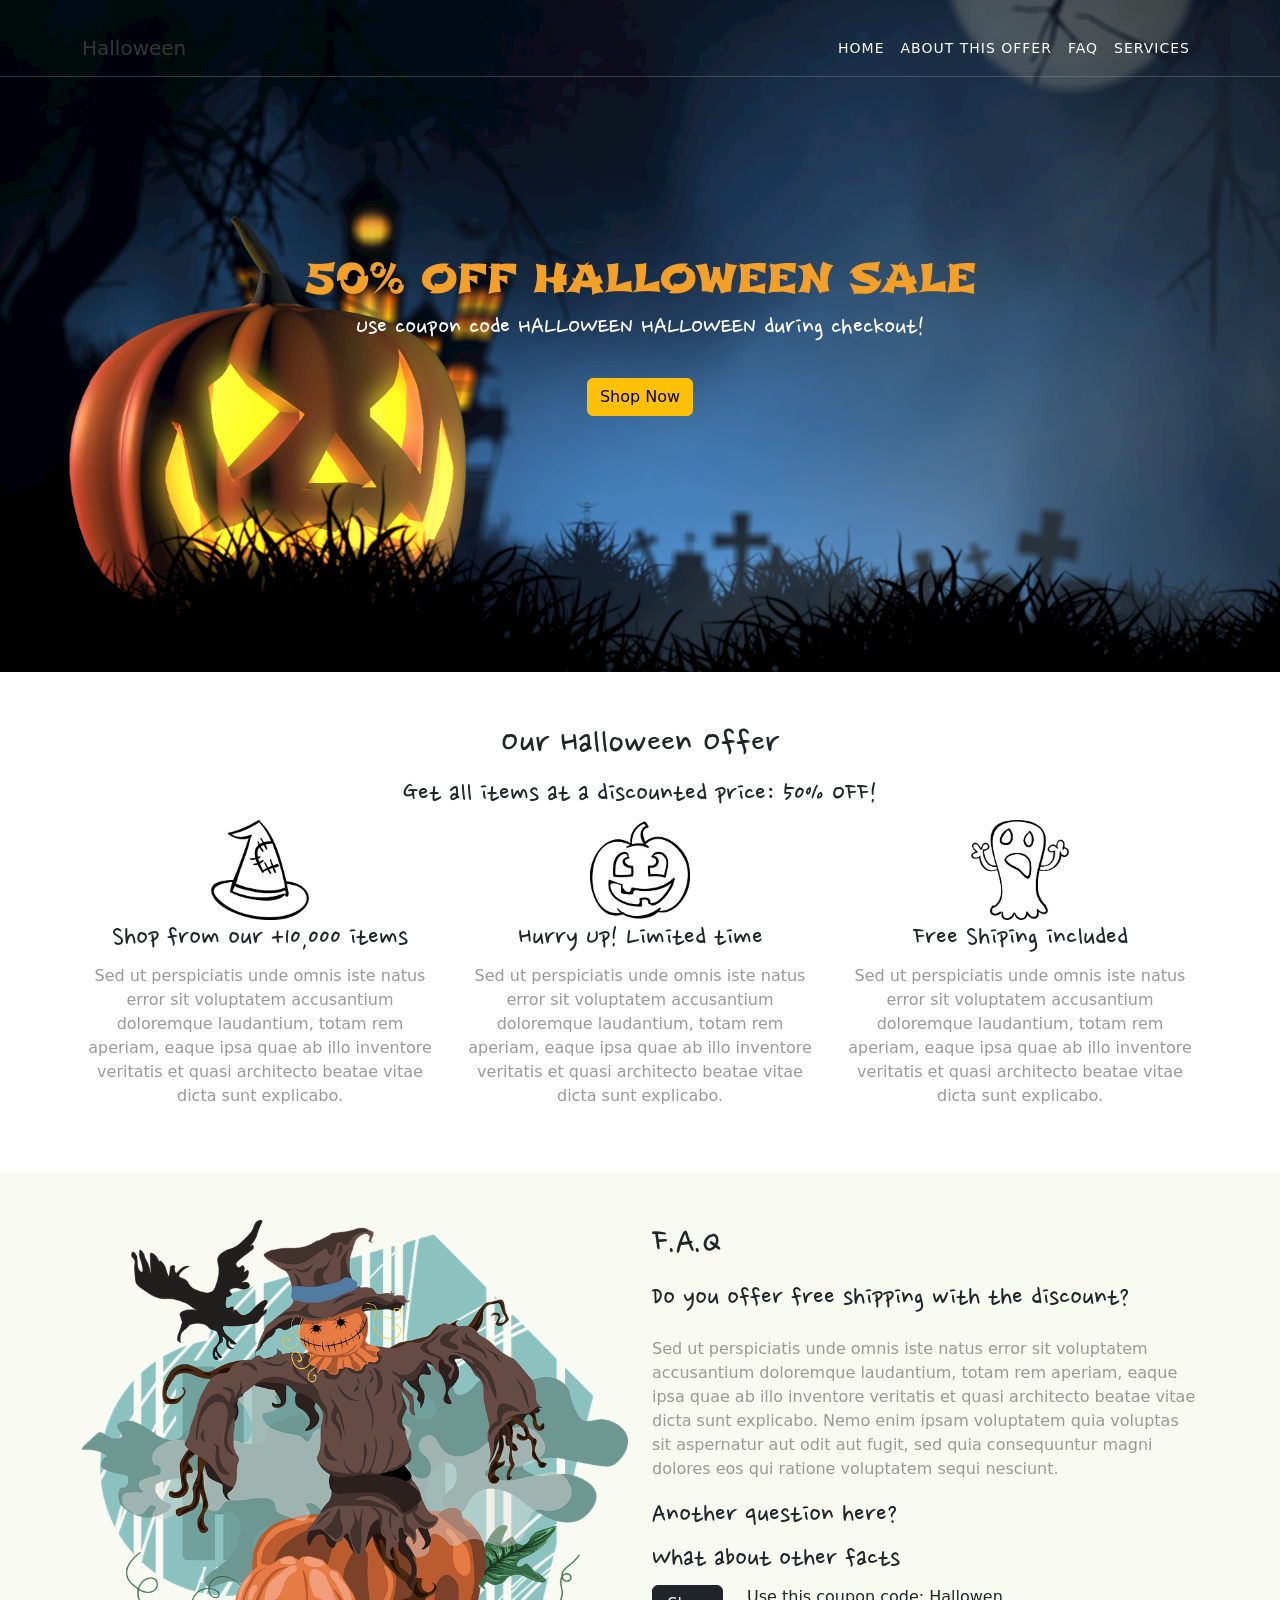
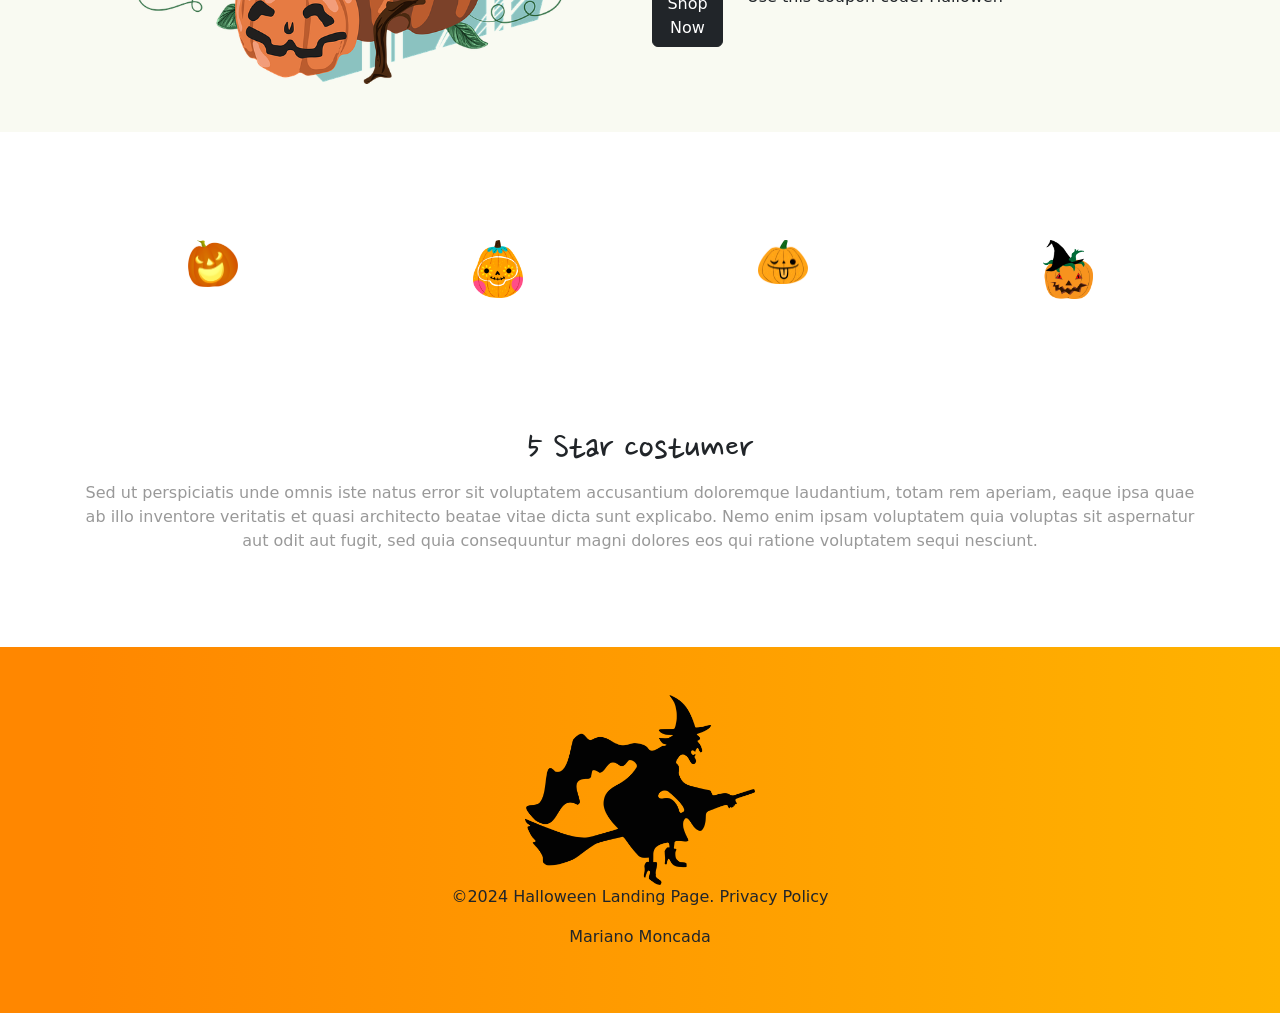
<file: index.html>
<!doctype html>
<html>
<head>
<meta charset="utf-8">
<meta name="viewport" content="width=device-width, initial-scale=1.0">
<title></title>
<link href="css/bootstrap.min.css" rel="stylesheet">
<link href="css/bootstrap-custom.css" rel="stylesheet">
<link href="https://cdnjs.cloudflare.com/ajax/libs/font-awesome/6.5.2/css/all.min.css" rel="stylesheet">
<link href="css/owl.carousel.min.css" rel="stylesheet">
<link href="https://cdn.jsdelivr.net/npm/@fancyapps/ui@5.0/dist/fancybox/fancybox.css" rel="stylesheet">
<link rel="stylesheet" href="css/estilo.css">
<link rel="preconnect" href="https://fonts.googleapis.com">
<link rel="preconnect" href="https://fonts.gstatic.com" crossorigin>
<link href="https://fonts.googleapis.com/css2?family=Open+Sans:ital,wght@0,300..800;1,300..800&family=Poppins:ital,wght@0,100;0,200;0,300;0,400;0,500;0,600;0,700;0,800;0,900;1,100;1,200;1,300;1,400;1,500;1,600;1,700;1,800;1,900&family=Shojumaru&display=swap" rel="stylesheet">
<link rel="preconnect" href="https://fonts.googleapis.com">
<link rel="preconnect" href="https://fonts.gstatic.com" crossorigin>
<link href="https://fonts.googleapis.com/css2?family=Nanum+Pen+Script&family=Open+Sans:ital,wght@0,300..800;1,300..800&family=Poppins:ital,wght@0,100;0,200;0,300;0,400;0,500;0,600;0,700;0,800;0,900;1,100;1,200;1,300;1,400;1,500;1,600;1,700;1,800;1,900&family=Shojumaru&display=swap" rel="stylesheet">
</head>
<body>
	<header>
		<div class="container">
			<nav class="navbar navbar-expand-lg navbar-light">
				<a class="navbar-brand" href="index.html">
                    Halloween
                </a>
				<button class="navbar-toggler" type="button" data-bs-toggle="collapse" data-bs-target="#navbarNav" aria-controls="navbarNav" aria-expanded="false" aria-label="Toggle navigation">
				  <span class="navbar-toggler-icon"></span>
				</button>
				<div class="collapse navbar-collapse" id="navbarNav">
				  <ul class="navbar-nav ms-auto">
					<li class="nav-item active">
					  <a class="nav-link" href="#">HOME</a>
					</li>
					<li class="nav-item ">
					  <a class="nav-link" href="#">ABOUT THIS OFFER</a>
					</li>
					<li class="nav-item">
					  <a class="nav-link" href="#">FAQ</a>
					</li>
					<li class="nav-item">
					  <a class="nav-link" href="#">SERVICES</a>
					</li>
				  </ul>
				</div>
			</nav>	
		</div>
	</header>
	<main>	
		<section id="hero">
			<div class="container-fluid">
				<h1>50% OFF HALLOWEEN SALE</h1>
				<h3>Use coupon code <span>HALLOWEEN</span> HALLOWEEN during checkout!</h3>
				<br>
				<button type="button" class="btn btn-warning">Shop Now</button>
			</div>
		</section>
		<section class="halloween" id="halloween">	
			<div class="container pt-5 pb-5">	
				<h1 class="title">Our Halloween Offer</h1>
				<h5 class="subtitle">Get all items at a discounted price: 50% OFF!</h5>
				<div class="row">	
					<div class="col-4">	
						<img src="img/halloween-witch-hat.png" alt="" class="img-fluid icon">
						<h5 class="subtitle">Shop from our +10,000 items</h5>
						<p class="parrafo">Sed ut perspiciatis unde omnis iste natus error sit voluptatem accusantium doloremque laudantium, totam rem aperiam, eaque ipsa quae ab illo inventore veritatis et quasi architecto beatae vitae dicta sunt explicabo.</p>
					</div>
					<div class="col-4">	
						<img src="img/halloween-pumpkin-head-outlined-smile.png" alt="" class="img-fluid icon">
						<h5 class="subtitle">Hurry Up! Limited time</h5>
						<p class="parrafo">Sed ut perspiciatis unde omnis iste natus error sit voluptatem accusantium doloremque laudantium, totam rem aperiam, eaque ipsa quae ab illo inventore veritatis et quasi architecto beatae vitae dicta sunt explicabo.</p>
					</div>
					<div class="col-4">	
						<img src="img/halloween-phantom-outline.png" alt="" class="img-fluid icon">
						<h5 class="subtitle">Free Shiping included</h5>
						<p class="parrafo">Sed ut perspiciatis unde omnis iste natus error sit voluptatem accusantium doloremque laudantium, totam rem aperiam, eaque ipsa quae ab illo inventore veritatis et quasi architecto beatae vitae dicta sunt explicabo.</p>
					</div>
				</div>
			</div>
		</section>
		<section class="faq" class="faq">	
			<div class="container pt-5 pb-5">	
				<div class="row">	
					<div class="col-6">	
						<img src="img/scarecrow.png" alt="" class="img-fluid">
					</div>
					<div class="col-6">	
						<h1  class="title">F.A.Q</h1>
						<P class="subtitle">Do you offer free shipping with the discount?</P>
						<p class="parrafo">Sed ut perspiciatis unde omnis iste natus error sit voluptatem accusantium doloremque laudantium, totam rem aperiam, eaque ipsa quae ab illo inventore veritatis et quasi architecto beatae vitae dicta sunt explicabo. Nemo enim ipsam voluptatem quia voluptas sit aspernatur aut odit aut fugit, sed quia consequuntur magni dolores eos qui ratione voluptatem sequi nesciunt.</p>
						<h5 class="subtitle">Another question here?</h5>
						<h5 class="subtitle">What about other facts</h5>
						<div class="row">	
							<div class="col-2">	
								<button type="button" class="btn btn-dark">Shop Now</button>
							</div>
							<div class="col-10">	
								<p>Use this coupon code: Hallowen</p>
							</div>
						</div>
					</div>
				</div>
			</div>
		</section>
		<section class="columnas" id="columnas">	
			<div class="container pt-5 pb-5">	
				<div class="columnas">	
					<div class="row">	
						<div class="col-3">	
							<img src="img/pumpkin1.png" alt="" class="pumpkin img-fluid">
						</div>
						<div class="col-3">	
							<img src="img/pumpkin2.png" alt="" class="pumpkin img-fluid">
						</div>
						<div class="col-3">	
							<img src="img/pumpkin3.png" alt="" class="pumpkin img-fluid">
						</div>
						<div class="col-3">	
							<img src="img/pumpkin4.png" alt="" class="pumpkin img-fluid">
						</div>
					</div>
				</div>
			</div>
			<div class="container pt-5 pb-5">	
				<h1 class="title">5 Star costumer</h1>
				<p class="parrafo">Sed ut perspiciatis unde omnis iste natus error sit voluptatem accusantium doloremque laudantium, totam rem aperiam, eaque ipsa quae ab illo inventore veritatis et quasi architecto beatae vitae dicta sunt explicabo. Nemo enim ipsam voluptatem quia voluptas sit aspernatur aut odit aut fugit, sed quia consequuntur magni dolores eos qui ratione voluptatem sequi nesciunt.</p>
			</div>

		</section>
	</main>
	<footer>
		<section class="final">	
			<div class="container pt-5 pb-5">	
				<img src="img/footer.png" alt="" class="img-fluid imgfooter">
				<p>©2024 Halloween Landing Page. Privacy Policy</p>
				<p>Mariano Moncada</p>
			</div>
		</section>	
	</footer>
	<script src="js/jquery.min.js"></script>
	<script src="js/bootstrap.min.js"></script>

	<script src="js/jquery.nav.js"></script>
	<script>
		$(function(){	
		});
	</script>
</body>
</html>
</file>
<file: css/estilo.css>
#hero {
	background-image: url("../img/bg-hero.png");
	background-size: cover;
	background-position: center;
	color: #fff;
	text-align: center;
	padding-top: 20%;
	padding-bottom: 20%;
}

#hero h1{
	font-family: "Shojumaru", system-ui;
  	font-weight: 400;
  	font-style: normal;
	color: #f49f28;
}

#hero h3{
	font-family: "Nanum Pen Script", cursive;
  	font-weight: 400;
  	font-style: normal;
}
header{
    position: absolute;
	width: 100%;
	padding-top: 20px;
}
.halloween{
    text-align: center;
}
.icon{
    width: 100px;
    height: auto;
}
.columnas{
    text-align: center;
    padding: 30px 0px;
}
.pumpkin{
    width: 50px;
    height: auto;
}
.final{
    text-align: center;
    background: rgb(255,135,0);
background: linear-gradient(90deg, rgba(255,135,0,1) 6%, rgba(255,179,0,1) 100%);
}
.imgfooter{
    width: 230px;
    height: auto;
}
.faq{
    background-color: #f9faf2;
}
.titulo{
    font-family: "Shojumaru", system-ui;
    font-size: medium;
}
.title{
    font-family: "Nanum Pen Script", serif;
}
.subtitle{
    font-family: "Nanum Pen Script", serif;
    font-size: 30px;   
}
.parrafo{
    color: #999 ;
}
</file>
